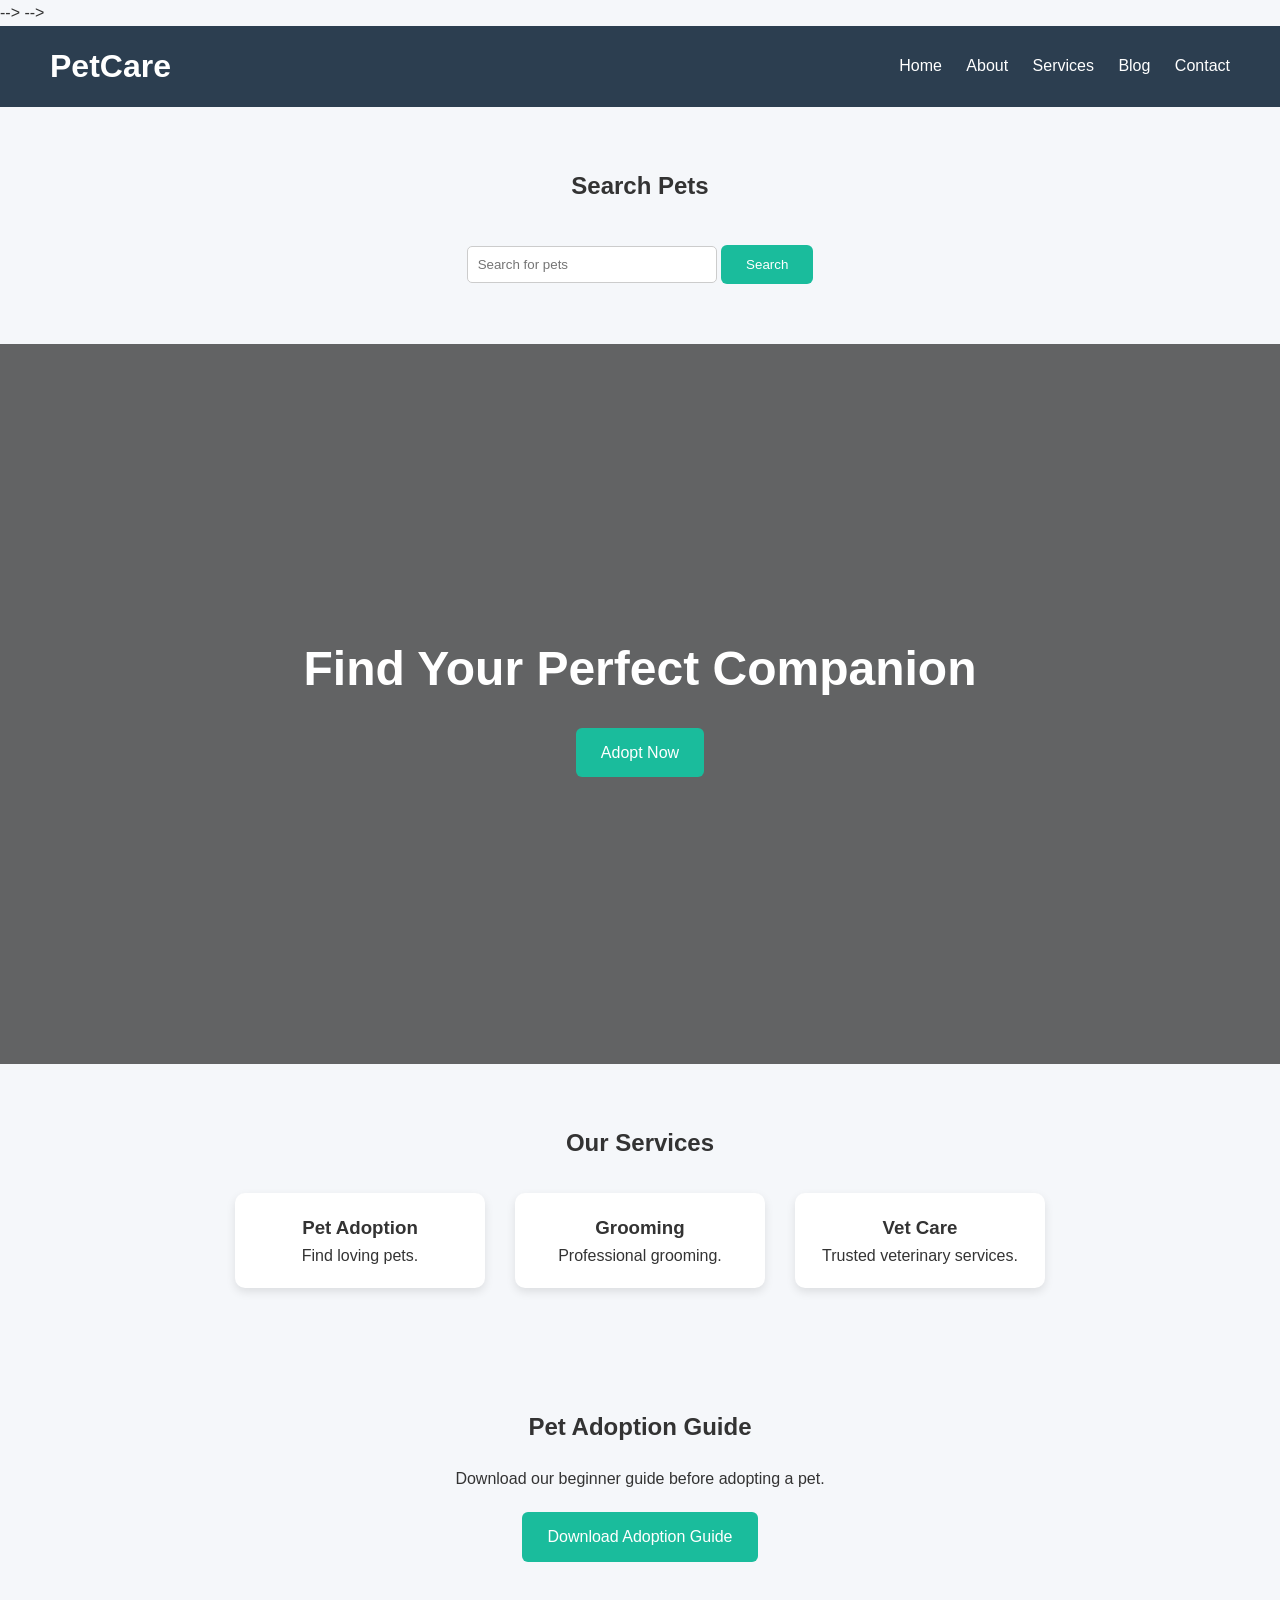
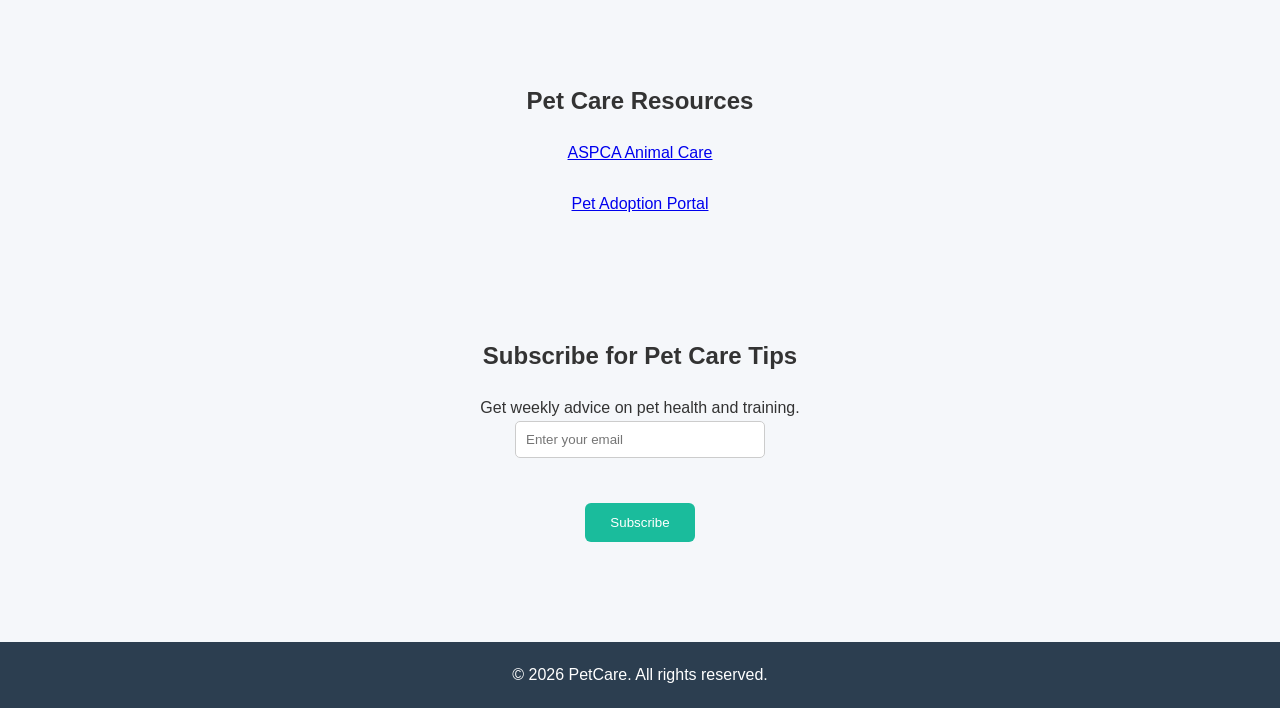
<file: index.html>
<!DOCTYPE html>
<html>
<head>

<title>PetCare - Home</title>

<link rel="stylesheet" href="syle.css">

    <!-- Google Analytics -->
    <!--<script async src="https://www.googletagmanager.com/gtag/js?id=G-XBDY2HN2LK"></script>
    <script>
    window.dataLayer = window.dataLayer || [];
    function gtag(){dataLayer.push(arguments);}
    gtag('js', new Date());
    gtag('config', 'G-XBDY2HN2LK');
    </script> -->




    <!-- Google Tag Manager -->
    <script>(function(w,d,s,l,i){w[l]=w[l]||[];w[l].push({'gtm.start':
    new Date().getTime(),event:'gtm.js'});var f=d.getElementsByTagName(s)[0],
    j=d.createElement(s),dl=l!='dataLayer'?'&l='+l:'';j.async=true;j.src=
    'https://www.googletagmanager.com/gtm.js?id='+i+dl;f.parentNode.insertBefore(j,f);
    })(window,document,'script','dataLayer','GTM-T4KJ82GX');</script> -->
    <!-- End Google Tag Manager -->

</head>


<body>
    <!-- Google Tag Manager (noscript) -->
    <noscript><iframe src="https://www.googletagmanager.com/ns.html?id=GTM-T4KJ82GX"
    height="0" width="0" style="display:none;visibility:hidden"></iframe></noscript> -->
    <!-- End Google Tag Manager (noscript) -->

    <header>

    <h1>PetCare</h1>

    <nav>

    <a href="index.html"
    onclick="trackEvent('navigation_click',{page:'home'})">
    Home
    </a>

    <a href="about.html"
    onclick="trackEvent('navigation_click',{page:'about'})">
    About
    </a>

    <a href="services.html"
    onclick="trackEvent('navigation_click',{page:'services'})">
    Services
    </a>

    <a href="blog.html"
    onclick="trackEvent('navigation_click',{page:'blog'})">
    Blog
    </a>

    <a href="contact.html"
    onclick="trackEvent('navigation_click',{page:'contact'})">
    Contact
    </a>

    </nav>

    </header>



    <!-- SEARCH EVENT -->

    <section class="section">

    <h2>Search Pets</h2>

    <input
    type="text"
    id="searchInput"
    placeholder="Search for pets">

    <button onclick="siteSearch()" class="btn">
    Search
    </button>

    </section>



    <!-- HERO SECTION -->

    <section class="hero">

    <div>

    <h2>Find Your Perfect Companion</h2>

    <a href="services.html"
    class="btn"
    onclick="trackEvent('adopt_cta_click',{location:'homepage'})">
    Adopt Now
    </a>

    </div>

    </section>



    <!-- SERVICES -->

    <section class="section">

    <h2>Our Services</h2>

    <div class="card-container">

    <div class="card">
    <h3>Pet Adoption</h3>
    <p>Find loving pets.</p>
    </div>

    <div class="card">
    <h3>Grooming</h3>
    <p>Professional grooming.</p>
    </div>

    <div class="card">
    <h3>Vet Care</h3>
    <p>Trusted veterinary services.</p>
    </div>

    </div>

    </section>



    <!-- DOWNLOAD EVENT -->

    <section class="section">

    <h2>Pet Adoption Guide</h2>

    <p>Download our beginner guide before adopting a pet.</p>

    <a href="pet-adoption-guide.pdf"
    download
    class="btn"
    onclick="downloadGuide()">

    Download Adoption Guide

    </a>

    </section>



    <!-- OUTBOUND LINKS -->

    <section class="section">

    <h2>Pet Care Resources</h2>

    <a href="https://www.aspca.org"
    target="_blank">
    ASPCA Animal Care
    </a>

    <br><br>

    <a href="https://www.petfinder.com"
    target="_blank">
    Pet Adoption Portal
    </a>

    </section>

    <section class="section">

    <h2>Subscribe for Pet Care Tips</h2>

    <p>Get weekly advice on pet health and training.</p>

    <form onsubmit="trackEvent('newsletter_signup',{location:'homepage'})">

    <input
    type="email"
    placeholder="Enter your email"
    required
    style="padding:10px;width:250px">

    <br><br>

    <button type="submit" class="btn">
    Subscribe
    </button>

    </form>

    </section>

    <footer>

    <p>© 2026 PetCare. All rights reserved.</p>

    </footer>



    <!-- SCRIPT FILE -->

    <script src="script.js"></script>



    <!-- GLOBAL EVENTS -->

    <script>

    /* Scroll tracking */

    /*window.addEventListener('scroll', function(){

    let scrollPercent = (window.scrollY /
    (document.body.scrollHeight - window.innerHeight)) * 100;

    if(scrollPercent > 50){

    gtag('event','scroll_50_percent');

    }

    });
    */


    /* Outbound link tracking */

    document.querySelectorAll("a").forEach(link=>{

    if(link.hostname !== window.location.hostname){

    link.addEventListener("click",()=>{

    gtag('event','outbound_click',{

    link_url:link.href

    });

    });

    }

    });

    /* Time on page tracking */

    setTimeout(function(){

    gtag('event','engaged_15_seconds',{
    page_location: window.location.pathname
    });

    },15000);

    </script>



    </body>

    </html>
</file>
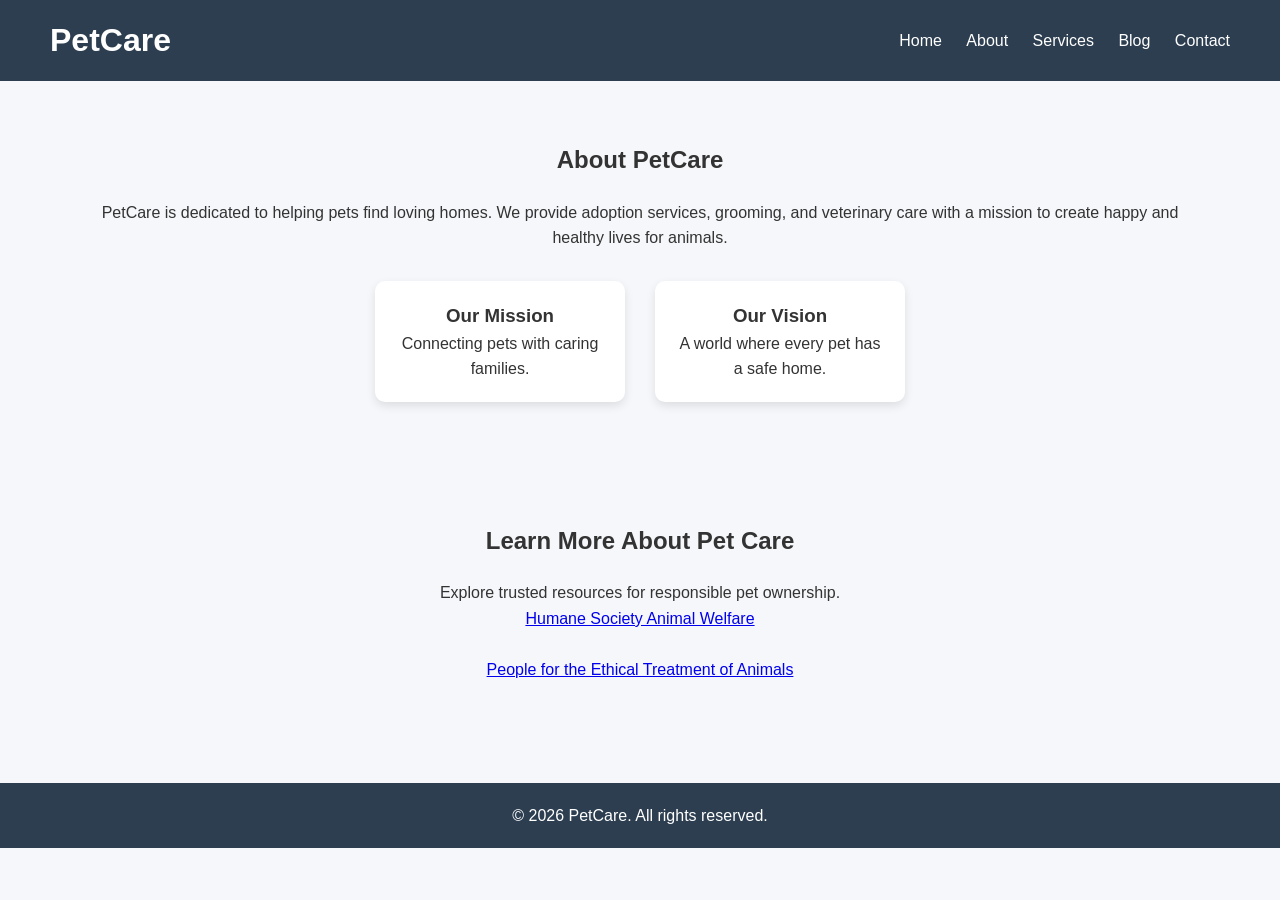
<file: about.html>
<!DOCTYPE html>
    <html>

    <head>

    <title>PetCare - About</title>

    <link rel="stylesheet" href="syle.css">

    <!-- Google Analytics -->
    <!--<script async src="https://www.googletagmanager.com/gtag/js?id=G-XBDY2HN2LK"></script>

    <script>
    window.dataLayer = window.dataLayer || [];
    function gtag(){dataLayer.push(arguments);}
    gtag('js', new Date());
    gtag('config', 'G-XBDY2HN2LK');
    </script> -->

    <!-- Google Tag Manager -->
    <script>(function(w,d,s,l,i){w[l]=w[l]||[];w[l].push({'gtm.start':
    new Date().getTime(),event:'gtm.js'});var f=d.getElementsByTagName(s)[0],
    j=d.createElement(s),dl=l!='dataLayer'?'&l='+l:'';j.async=true;j.src=
    'https://www.googletagmanager.com/gtm.js?id='+i+dl;f.parentNode.insertBefore(j,f);
    })(window,document,'script','dataLayer','GTM-T4KJ82GX');</script> 
    <!-- End Google Tag Manager -->

    </head>


    <body>
     <!-- Google Tag Manager (noscript) -->
    <noscript><iframe src="https://www.googletagmanager.com/ns.html?id=GTM-T4KJ82GX"
    height="0" width="0" style="display:none;visibility:hidden"></iframe></noscript> 
    <!-- End Google Tag Manager (noscript) -->

    <header>

    <h1>PetCare</h1>

    <nav>

    <a href="index.html"
    onclick="trackEvent('navigation_click',{page:'home'})">
    Home
    </a>

    <a href="about.html"
    onclick="trackEvent('navigation_click',{page:'about'})">
    About
    </a>

    <a href="services.html"
    onclick="trackEvent('navigation_click',{page:'services'})">
    Services
    </a>

    <a href="blog.html"
    onclick="trackEvent('navigation_click',{page:'blog'})">
    Blog
    </a>

    <a href="contact.html"
    onclick="trackEvent('navigation_click',{page:'contact'})">
    Contact
    </a>

    </nav>

    </header>



    <!-- ABOUT CONTENT -->

    <section class="section">

    <h2>About PetCare</h2>

    <p style="margin-top:20px;">
    PetCare is dedicated to helping pets find loving homes.
    We provide adoption services, grooming, and veterinary care
    with a mission to create happy and healthy lives for animals.
    </p>



    <div class="card-container">

    <div class="card"
    onclick="trackEvent('about_engagement',{section:'mission'})">

    <h3>Our Mission</h3>

    <p>Connecting pets with caring families.</p>

    </div>



    <div class="card"
    onclick="trackEvent('about_engagement',{section:'vision'})">

    <h3>Our Vision</h3>

    <p>A world where every pet has a safe home.</p>

    </div>

    </div>

    </section>



    <!-- EDUCATIONAL RESOURCES (Outbound links) -->

    <section class="section">

    <h2>Learn More About Pet Care</h2>

    <p>Explore trusted resources for responsible pet ownership.</p>

    <a href="https://www.humanesociety.org"
    target="_blank">
    Humane Society Animal Welfare
    </a>

    <br><br>

    <a href="https://www.peta.org"
    target="_blank">
    People for the Ethical Treatment of Animals
    </a>

    </section>



    <footer>

    <p>© 2026 PetCare. All rights reserved.</p>

    </footer>



    <script src="script.js"></script>



    <!-- GLOBAL EVENTS -->

    <script>

    /* Scroll tracking */

   /* window.addEventListener('scroll', function(){

    let scrollPercent = (window.scrollY /
    (document.body.scrollHeight - window.innerHeight)) * 100;

    if(scrollPercent > 50){

    gtag('event','scroll_50_percent');

    }

    });
    */


    /* Outbound link tracking */

    document.querySelectorAll("a").forEach(link=>{

    if(link.hostname !== window.location.hostname){

    link.addEventListener("click",()=>{

    gtag('event','outbound_click',{

    link_url:link.href

    });

    });

    }

    });

    /* Time on page tracking */

    setTimeout(function(){

    gtag('event','engaged_15_seconds',{
    page_location: window.location.pathname
    });

    },15000);

    </script>



    </body>

    </html>
</file>
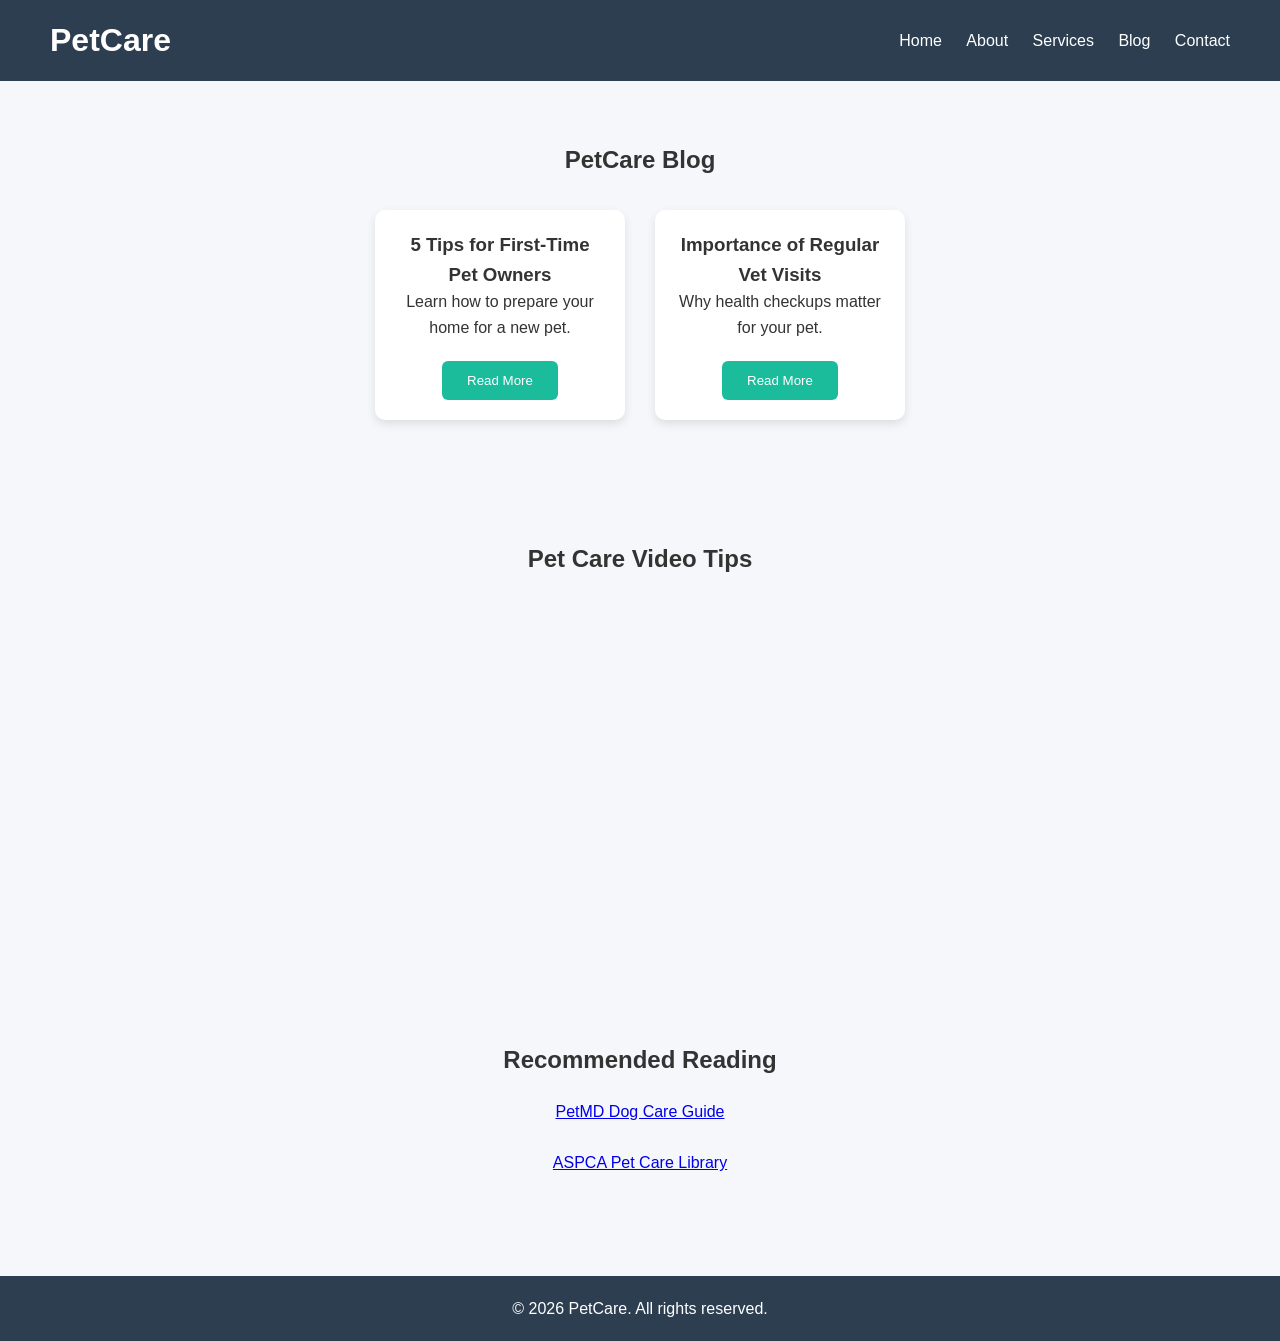
<file: blog.html>
<!DOCTYPE html>
    <html>

    <head>

    <title>PetCare - Blog</title>

    <link rel="stylesheet" href="syle.css">

    <!-- Google Analytics -->
    <!--<script async src="https://www.googletagmanager.com/gtag/js?id=G-XBDY2HN2LK"></script>

    <script>
    window.dataLayer = window.dataLayer || [];
    function gtag(){dataLayer.push(arguments);}
    gtag('js', new Date());
    gtag('config', 'G-XBDY2HN2LK');
    </script>-->
       
    <!-- Google Tag Manager -->
    <script>(function(w,d,s,l,i){w[l]=w[l]||[];w[l].push({'gtm.start':
    new Date().getTime(),event:'gtm.js'});var f=d.getElementsByTagName(s)[0],
    j=d.createElement(s),dl=l!='dataLayer'?'&l='+l:'';j.async=true;j.src=
    'https://www.googletagmanager.com/gtm.js?id='+i+dl;f.parentNode.insertBefore(j,f);
    })(window,document,'script','dataLayer','GTM-T4KJ82GX');</script> 
    <!-- End Google Tag Manager -->

    </head>


    <body>
    <!-- Google Tag Manager (noscript) -->
    <noscript><iframe src="https://www.googletagmanager.com/ns.html?id=GTM-T4KJ82GX"
    height="0" width="0" style="display:none;visibility:hidden"></iframe></noscript> 
    <!-- End Google Tag Manager (noscript) -->

    <header>

    <h1>PetCare</h1>

    <nav>

    <a href="index.html"
    onclick="trackEvent('navigation_click',{page:'home'})">
    Home
    </a>

    <a href="about.html"
    onclick="trackEvent('navigation_click',{page:'about'})">
    About
    </a>

    <a href="services.html"
    onclick="trackEvent('navigation_click',{page:'services'})">
    Services
    </a>

    <a href="blog.html"
    onclick="trackEvent('navigation_click',{page:'blog'})">
    Blog
    </a>

    <a href="contact.html"
    onclick="trackEvent('navigation_click',{page:'contact'})">
    Contact
    </a>

    </nav>

    </header>



    <!-- BLOG POSTS -->

    <section class="section">

    <h2>PetCare Blog</h2>

    <div class="card-container">

    <div class="card">

    <h3>5 Tips for First-Time Pet Owners</h3>

    <p>Learn how to prepare your home for a new pet.</p>

    <button
    class="btn"
    onclick="trackEvent('blog_engagement',{article:'first_pet_tips'})">

    Read More

    </button>

    </div>



    <div class="card">

    <h3>Importance of Regular Vet Visits</h3>

    <p>Why health checkups matter for your pet.</p>

    <button
    class="btn"
    onclick="trackEvent('blog_engagement',{article:'vet_visit_importance'})">

    Read More

    </button>

    </div>

    </div>

    </section>



    <!-- VIDEO SECTION -->

    <section class="section">

    <h2>Pet Care Video Tips</h2>

    <div onclick="trackEvent('video_play',{video_title:'pet_care_tips'})">

    <iframe
    width="560"
    height="315"
    src="https://www.youtube.com/embed/Yzv0gXqoCkc"
    title="Pet Care Tips"
    frameborder="0"
    allowfullscreen>

    </iframe>

    </div>

    </section>



    <!-- OUTBOUND LEARNING LINKS -->

    <section class="section">

    <h2>Recommended Reading</h2>

    <a href="https://www.petmd.com/dog/care"
    target="_blank">
    PetMD Dog Care Guide
    </a>

    <br><br>

    <a href="https://www.aspca.org/pet-care"
    target="_blank">
    ASPCA Pet Care Library
    </a>

    </section>



    <footer>

    <p>© 2026 PetCare. All rights reserved.</p>

    </footer>



    <script src="script.js"></script>



    <!-- VIDEO TRACKING -->

    <script>

    let video = document.getElementById("petVideo");

    video.addEventListener("play", function(){
    gtag('event','video_play',{
    video_title:'pet_care_tips'
    });
    });

    video.addEventListener("pause", function(){
    gtag('event','video_pause',{
    video_title:'pet_care_tips'
    });
    });

    video.addEventListener("ended", function(){
    gtag('event','video_complete',{
    video_title:'pet_care_tips'
    });
    });

    </script>



    <!-- GLOBAL EVENTS -->

    <script>

    /* Scroll tracking */

    /*window.addEventListener('scroll', function(){

    let scrollPercent = (window.scrollY /
    (document.body.scrollHeight - window.innerHeight)) * 100;

    if(scrollPercent > 50){

    gtag('event','scroll_50_percent');

    }

    });
    */



    /* Outbound link tracking */

    document.querySelectorAll("a").forEach(link=>{

    if(link.hostname !== window.location.hostname){

    link.addEventListener("click",()=>{

    gtag('event','outbound_click',{

    link_url:link.href

    });

    });

    }

    });

    /* Time on page tracking */

    setTimeout(function(){

    gtag('event','engaged_15_seconds',{
    page_location: window.location.pathname
    });

    },15000);

    </script>



    </body>

    </html>
</file>
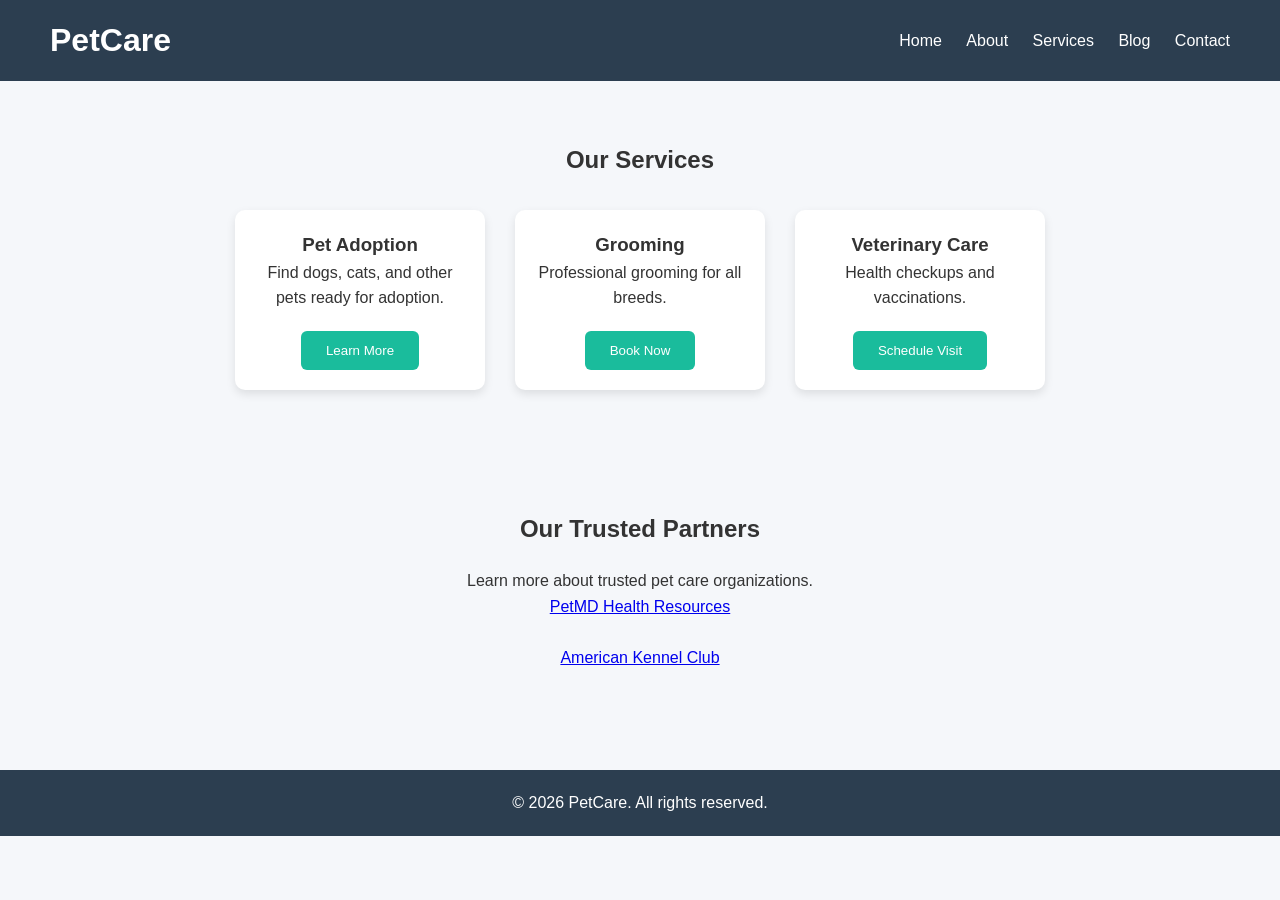
<file: services.html>
<!DOCTYPE html>
    <html>

    <head>

    <title>PetCare - Services</title>

    <link rel="stylesheet" href="syle.css">

    <!-- Google Analytics -->
    <!--<script async src="https://www.googletagmanager.com/gtag/js?id=G-XBDY2HN2LK"></script>

    <script>
    window.dataLayer = window.dataLayer || [];
    function gtag(){dataLayer.push(arguments);}
    gtag('js', new Date());
    gtag('config', 'G-XBDY2HN2LK');
    </script> -->

    <!-- Google Tag Manager -->
    <script>(function(w,d,s,l,i){w[l]=w[l]||[];w[l].push({'gtm.start':
    new Date().getTime(),event:'gtm.js'});var f=d.getElementsByTagName(s)[0],
    j=d.createElement(s),dl=l!='dataLayer'?'&l='+l:'';j.async=true;j.src=
    'https://www.googletagmanager.com/gtm.js?id='+i+dl;f.parentNode.insertBefore(j,f);
    })(window,document,'script','dataLayer','GTM-T4KJ82GX');</script> 
    <!-- End Google Tag Manager -->
    
    </head>


    <body>

    <!-- Google Tag Manager (noscript) -->
    <noscript><iframe src="https://www.googletagmanager.com/ns.html?id=GTM-T4KJ82GX"
    height="0" width="0" style="display:none;visibility:hidden"></iframe></noscript> 
    <!-- End Google Tag Manager (noscript) -->

    <header>

    <h1>PetCare</h1>

    <nav>

    <a href="index.html"
    onclick="trackEvent('navigation_click',{page:'home'})">
    Home
    </a>

    <a href="about.html"
    onclick="trackEvent('navigation_click',{page:'about'})">
    About
    </a>

    <a href="services.html"
    onclick="trackEvent('navigation_click',{page:'services'})">
    Services
    </a>

    <a href="blog.html"
    onclick="trackEvent('navigation_click',{page:'blog'})">
    Blog
    </a>

    <a href="contact.html"
    onclick="trackEvent('navigation_click',{page:'contact'})">
    Contact
    </a>

    </nav>

    </header>



    <!-- SERVICES SECTION -->

    <section class="section">

    <h2>Our Services</h2>

    <div class="card-container">

    <div class="card">

    <h3>Pet Adoption</h3>

    <p>Find dogs, cats, and other pets ready for adoption.</p>

    <button
    class="btn"
    onclick="serviceClick('pet_adoption')">

    Learn More

    </button>

    </div>



    <div class="card">

    <h3>Grooming</h3>

    <p>Professional grooming for all breeds.</p>

    <button
    class="btn"
    onclick="serviceClick('grooming')">

    Book Now

    </button>

    </div>



    <div class="card">

    <h3>Veterinary Care</h3>

    <p>Health checkups and vaccinations.</p>

    <button
    class="btn"
    onclick="serviceClick('vet_visit')">

    Schedule Visit

    </button>

    </div>

    </div>

    </section>



    <!-- PARTNER RESOURCES (Outbound links for analytics testing) -->

    <section class="section">

    <h2>Our Trusted Partners</h2>

    <p>Learn more about trusted pet care organizations.</p>

    <a href="https://www.petmd.com" target="_blank">
    PetMD Health Resources
    </a>

    <br><br>

    <a href="https://www.akc.org" target="_blank">
    American Kennel Club
    </a>

    </section>



    <footer>

    <p>© 2026 PetCare. All rights reserved.</p>

    </footer>



    <script src="script.js"></script>



    <!-- GLOBAL EVENTS -->

    <script>

    /* Scroll tracking */

    /*window.addEventListener('scroll', function(){

    let scrollPercent = (window.scrollY /
    (document.body.scrollHeight - window.innerHeight)) * 100;

    if(scrollPercent > 50){

    gtag('event','scroll_50_percent');

    }

    });
    */



    /* Outbound link tracking */

    document.querySelectorAll("a").forEach(link=>{

    if(link.hostname !== window.location.hostname){

    link.addEventListener("click",()=>{

    gtag('event','outbound_click',{

    link_url:link.href

    });

    });

    }

    });

    /* Time on page tracking */

    setTimeout(function(){

    gtag('event','engaged_15_seconds',{
    page_location: window.location.pathname
    });

    },15000);

    </script>



    </body>

    </html>
</file>
<file: syle.css>
*{
margin:0;
padding:0;
box-sizing:border-box;
font-family:'Segoe UI',sans-serif;
}

body{
background:#f5f7fa;
color:#333;
line-height:1.6;
}


/* HEADER */

header{
background:#2c3e50;
padding:15px 50px;
display:flex;
justify-content:space-between;
align-items:center;
flex-wrap:wrap;
}

header h1{
color:white;
}

nav a{
color:white;
text-decoration:none;
margin-left:20px;
font-weight:500;
transition:0.3s;
}

nav a:hover{
color:#1abc9c;
}


/* HERO SECTION */

.hero{
height:80vh;
background:linear-gradient(rgba(0,0,0,0.6),rgba(0,0,0,0.6)),
url('https://images.unsplash.com/photo-1558944351-cf7c6f3c7b9a');
background-size:cover;
background-position:center;
color:white;
display:flex;
justify-content:center;
align-items:center;
text-align:center;
padding:20px;
}

.hero h2{
font-size:48px;
max-width:700px;
}


/* BUTTONS */

.btn{
background:#1abc9c;
padding:12px 25px;
color:white;
text-decoration:none;
border-radius:6px;
display:inline-block;
margin-top:20px;
border:none;
cursor:pointer;
transition:0.3s;
}

.btn:hover{
background:#16a085;
transform:scale(1.05);
}


/* SECTIONS */

.section{
padding:60px 80px;
text-align:center;
}

.section h2{
margin-bottom:20px;
}


/* CARD LAYOUT */

.card-container{
display:flex;
justify-content:center;
gap:30px;
margin-top:30px;
flex-wrap:wrap;
}

.card{
background:white;
padding:20px;
width:250px;
border-radius:10px;
box-shadow:0 4px 10px rgba(0,0,0,0.1);
transition:0.3s;
cursor:pointer;
}

.card:hover{
transform:translateY(-5px);
box-shadow:0 6px 15px rgba(0,0,0,0.15);
}


/* FORMS */

input, textarea{
padding:10px;
width:250px;
border-radius:5px;
border:1px solid #ccc;
}

textarea{
resize:none;
}


/* VIDEO */

video{
max-width:100%;
border-radius:10px;
margin-top:20px;
}


/* FOOTER */

footer{
background:#2c3e50;
color:white;
text-align:center;
padding:20px;
margin-top:40px;
}


/* MOBILE RESPONSIVE */

@media (max-width:768px){

header{
flex-direction:column;
gap:10px;
}

nav{
display:flex;
flex-wrap:wrap;
justify-content:center;
}

.section{
padding:40px 20px;
}

.hero h2{
font-size:32px;
}

.card-container{
flex-direction:column;
align-items:center;
}

}
</file>
